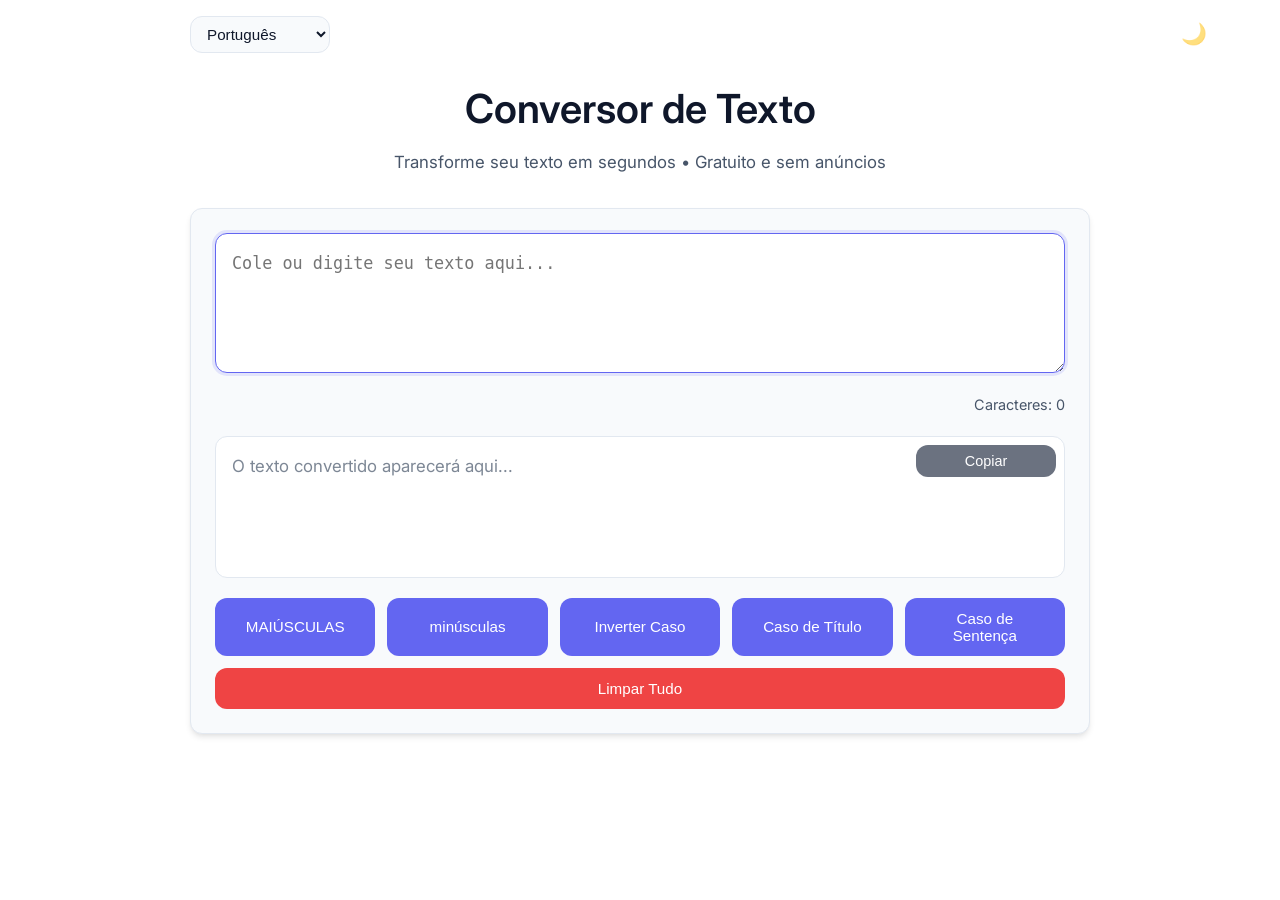
<file: index.html>
<!DOCTYPE html>
<html lang="pt-BR" data-theme="light" data-lang="pt">
<head>
  <meta charset="UTF-8" />
  <meta name="viewport" content="width=device-width, initial-scale=1.0"/>
  <title>Conversor de Texto - Transforme seu texto rapidamente</title>
  <meta name="description" content="Converta texto para maiúsculas, minúsculas, title case, sentence case, inverter caso e mais. Gratuito e sem anúncios."/>
  
  <link rel="preconnect" href="https://fonts.googleapis.com">
  <link rel="preconnect" href="https://fonts.gstatic.com" crossorigin>
  <link href="https://fonts.googleapis.com/css2?family=Inter:wght@300;400;500;600&display=swap" rel="stylesheet">

  <style>
    :root {
      --bg: #ffffff;
      --text: #0f172a;
      --text-secondary: #475569;
      --primary: #6366f1;
      --primary-hover: #4f46e5;
      --border: #e2e8f0;
      --card: #f8fafc;
      --radius: 12px;
      --shadow-sm: 0 4px 6px -1px rgba(0,0,0,0.1), 0 2px 4px -2px rgba(0,0,0,0.05);
    }

    [data-theme="dark"] {
      --bg: #0a0a0a;
      --text: #f0f0f0;
      --text-secondary: #a0a0a0;
      --primary: #818cf8;
      --primary-hover: #6366f1;
      --border: #2a2a2a;
      --card: #1a1a1a;
    }

    * {
      margin: 0;
      padding: 0;
      box-sizing: border-box;
    }

    body {
      font-family: 'Inter', system-ui, sans-serif;
      background: var(--bg);
      color: var(--text);
      min-height: 100vh;
      padding: 1rem;
      line-height: 1.6;
      transition: background 0.3s, color 0.3s;
    }

    .container {
      max-width: 900px;
      margin: 0 auto;
      width: 100%;
    }

    .top-controls {
      display: flex;
      justify-content: flex-start;
      align-items: center;
      margin-bottom: 1.5rem;
      gap: 1rem;
    }

    .lang-select {
      background: var(--card);
      border: 1px solid var(--border);
      border-radius: var(--radius);
      padding: 0.5rem 0.75rem;
      font-size: 0.95rem;
      cursor: pointer;
      color: var(--text);
      min-width: 140px;
    }

    .theme-toggle {
      position: fixed;
      top: 1rem;
      right: 1rem;
      z-index: 1000;
      background: transparent;   /* Sem fundo */
      border: none;              /* Sem borda */
      width: 36px;
      height: 36px;
      display: flex;
      align-items: center;
      justify-content: center;
      font-size: 1.3rem;         /* Emoji um pouco maior para visibilidade */
      cursor: pointer;
      color: var(--text-secondary);
      opacity: 0.6;              /* Mais discreto (opacidade reduzida) */
      transition: opacity 0.2s ease, transform 0.2s ease;
      box-shadow: none;          /* Sem sombra */
    }

    .theme-toggle:hover {
      opacity: 1;                /* Fica mais visível no hover */
      transform: scale(1.1);
    }

    header {
      text-align: center;
      margin-bottom: 2rem;
    }

    h1 {
      font-size: clamp(1.5rem, 6vw, 2.5rem);
      font-weight: 600;
      margin-bottom: 0.5rem;
    }

    .subtitle {
      color: var(--text-secondary);
      font-size: clamp(0.9rem, 3.5vw, 1.05rem);
    }

    .editor {
      display: grid;
      gap: 1.25rem;
      background: var(--card);
      border: 1px solid var(--border);
      border-radius: var(--radius);
      padding: 1.5rem;
      box-shadow: var(--shadow-sm);
    }

    textarea {
      width: 100%;
      min-height: 140px;
      padding: 1rem;
      font-size: clamp(0.95rem, 3.5vw, 1.05rem);
      line-height: 1.6;
      border: 1px solid var(--border);
      border-radius: var(--radius);
      background: var(--bg);
      color: var(--text);
      resize: vertical;
      transition: border-color 0.2s;
    }

    textarea:focus {
      outline: none;
      border-color: var(--primary);
      box-shadow: 0 0 0 3px rgba(99, 102, 241, 0.15);
    }

    .char-count {
      text-align: right;
      color: var(--text-secondary);
      font-size: 0.9rem;
    }

    .output-wrapper {
      position: relative;
      border: 1px solid var(--border);
      border-radius: var(--radius);
      background: var(--bg);
    }

    .output {
      min-height: 140px;
      padding: 1rem 3.5rem 1rem 1rem;
      white-space: pre-wrap;
      word-wrap: break-word;
      font-size: clamp(0.95rem, 3.5vw, 1.05rem);
    }

    .output:empty::before {
      content: attr(data-placeholder);
      color: var(--text-secondary);
      opacity: 0.7;
    }

    .copy-btn {
      position: absolute;
      top: 0.5rem;
      right: 0.5rem;
      padding: 0.5rem 0.9rem;
      font-size: 0.9rem;
      background: #10b981;
      color: white;
      border: none;
      border-radius: var(--radius);
      cursor: pointer;
      transition: all 0.2s ease;
    }

    .copy-btn:hover {
      background: #059669;
      transform: translateY(-1px);
      box-shadow: 0 6px 12px rgba(16, 185, 129, 0.2);
    }

    .copy-btn.disabled {
      background: #6b7280;
      cursor: not-allowed;
    }

    .toolbar {
      display: flex;
      flex-wrap: wrap;
      gap: 0.75rem;
      justify-content: center;
    }

    button {
      padding: 0.75rem 1.4rem;
      font-size: clamp(0.9rem, 3.5vw, 0.95rem);
      font-weight: 500;
      border: none;
      border-radius: var(--radius);
      cursor: pointer;
      transition: all 0.2s ease;
      background: var(--primary);
      color: white;
      flex: 1;
      min-width: 140px;
    }

    button:hover {
      background: var(--primary-hover);
      transform: translateY(-1px);
      box-shadow: 0 6px 12px rgba(99, 102, 241, 0.2);
    }

    button.clear {
      background: #ef4444;
    }

    button.clear:hover {
      background: #dc2626;
    }

    .toast {
      position: fixed;
      top: 50%;
      left: 50%;
      transform: translate(-50%, -50%) scale(0.8);
      background: #1e1e1e;
      color: white;
      padding: 1rem 2rem;
      border-radius: var(--radius);
      box-shadow: 0 10px 25px rgba(0,0,0,0.25);
      opacity: 0;
      transition: opacity 0.4s ease, transform 0.4s ease;
      z-index: 100;
      display: flex;
      align-items: center;
      gap: 0.75rem;
      font-size: clamp(1rem, 4vw, 1.1rem);
      max-width: 90%;
      text-align: center;
    }

    .toast.show {
      opacity: 1;
      transform: translate(-50%, -50%) scale(1);
      animation: bounceIn 0.6s ease-out;
    }

    @keyframes bounceIn {
      0% { opacity: 0; transform: translate(-50%, -50%) scale(0.3); }
      50% { opacity: 1; transform: translate(-50%, -50%) scale(1.1); }
      70% { transform: translate(-50%, -50%) scale(0.9); }
      100% { transform: translate(-50%, -50%) scale(1); }
    }

    .toast::before {
      content: "✅";
      font-size: 1.5rem;
      animation: spin 0.5s ease-in-out;
    }

    @keyframes spin {
      0% { transform: rotate(0deg); }
      100% { transform: rotate(360deg); }
    }

    @media (max-width: 600px) {
      .top-controls {
        flex-direction: column;
        align-items: stretch;
        gap: 0.75rem;
      }
      .theme-toggle {
        top: 1rem;
        right: 1rem;
        width: 40px;
        height: 40px;
        font-size: 1.4rem;
        opacity: 0.7;
      }
      .editor { padding: 1.25rem; gap: 1rem; }
      .toolbar { flex-direction: column; }
      button { min-width: auto; }
      .output { padding-right: 3rem; min-height: 120px; }
      .copy-btn { padding: 0.4rem 0.8rem; font-size: 0.85rem; top: 0.6rem; right: 0.6rem; }
      .char-count { font-size: 0.85rem; }
      header { margin-bottom: 1.5rem; }
    }

    @media (max-width: 480px) {
      body { padding: 0.75rem; }
      .editor { padding: 1rem; }
      textarea, .output { min-height: 110px; }
      .copy-btn { padding: 0.35rem 0.7rem; font-size: 0.8rem; }
    }
  </style>
</head>
<body>

  <div class="container">
    <div class="top-controls">
      <select class="lang-select" id="lang-select">
        <option value="pt">Português</option>
        <option value="en">English</option>
        <option value="es">Español</option>
        <option value="fr">Français</option>
      </select>
    </div>

    <header>
      <h1 data-i18n="title">Conversor de Texto</h1>
      <p class="subtitle" data-i18n="subtitle">Transforme seu texto em segundos • Gratuito e sem anúncios</p>
    </header>

    <div class="editor">
      <textarea id="input" data-i18n-placeholder="inputPlaceholder" placeholder="Cole ou digite seu texto aqui..." autofocus></textarea>
      <p class="char-count" id="char-count" data-i18n="charCount">Caracteres: 0</p>
      
      <div class="output-wrapper">
        <div class="output" id="output" data-placeholder data-i18n-placeholder="outputPlaceholder"></div>
        <button data-action="copy" class="copy-btn" data-i18n="copy">Copiar</button>
      </div>

      <div class="toolbar">
        <button data-action="upper" data-i18n="upper">MAIÚSCULAS</button>
        <button data-action="lower" data-i18n="lower">minúsculas</button>
        <button data-action="invert" data-i18n="invert">Inverter Caso</button>
        <button data-action="title" data-i18n="titleCase">Caso de Título</button>
        <button data-action="sentence" data-i18n="sentence">Caso de Sentença</button>
        <button data-action="clear" class="clear" data-i18n="clear">Limpar Tudo</button>
      </div>
    </div>
  </div>

  <button class="theme-toggle" aria-label="Alternar tema">🌙</button>

  <div class="toast" id="toast" data-i18n="toast">Texto copiado para a área de transferência!</div>

  <script>
    const translations = {
      pt: {
        title: 'Conversor de Texto',
        subtitle: 'Transforme seu texto em segundos • Gratuito e sem anúncios',
        inputPlaceholder: 'Cole ou digite seu texto aqui...',
        outputPlaceholder: 'O texto convertido aparecerá aqui...',
        charCount: 'Caracteres: {count}',
        upper: 'MAIÚSCULAS',
        lower: 'minúsculas',
        invert: 'Inverter Caso',
        titleCase: 'Caso de Título',
        sentence: 'Caso de Sentença',
        clear: 'Limpar Tudo',
        copy: 'Copiar',
        toast: 'Texto copiado para a área de transferência!'
      },
      en: {
        title: 'Text Converter',
        subtitle: 'Transform your text in seconds • Free and ad-free',
        inputPlaceholder: 'Paste or type your text here...',
        outputPlaceholder: 'The converted text will appear here...',
        charCount: 'Characters: {count}',
        upper: 'UPPERCASE',
        lower: 'lowercase',
        invert: 'Invert Case',
        titleCase: 'Title Case',
        sentence: 'Sentence Case',
        clear: 'Clear All',
        copy: 'Copy',
        toast: 'Text copied to clipboard!'
      },
      es: {
        title: 'Convertidor de Texto',
        subtitle: 'Transforma tu texto en segundos • Gratuito y sin anuncios',
        inputPlaceholder: 'Pega o escribe tu texto aquí...',
        outputPlaceholder: 'El texto convertido aparecerá aquí...',
        charCount: 'Caracteres: {count}',
        upper: 'MAYÚSCULAS',
        lower: 'minúsculas',
        invert: 'Invertir Caso',
        titleCase: 'Caso de Título',
        sentence: 'Caso de Oración',
        clear: 'Limpiar Todo',
        copy: 'Copiar',
        toast: 'Texto copiado al portapapeles!'
      },
      fr: {
        title: 'Convertisseur de Texte',
        subtitle: 'Transformez votre texte en secondes • Gratuit et sans publicité',
        inputPlaceholder: 'Collez ou tapez votre texte ici...',
        outputPlaceholder: 'Le texte converti apparaîtra ici...',
        charCount: 'Caractères: {count}',
        upper: 'MAJUSCULES',
        lower: 'minuscules',
        invert: 'Inverser la Casse',
        titleCase: 'Casse de Titre',
        sentence: 'Casse de Phrase',
        clear: 'Effacer Tout',
        copy: 'Copier',
        toast: 'Texte copié dans le presse-papiers!'
      }
    };

    const input = document.getElementById('input');
    const output = document.getElementById('output');
    const charCount = document.getElementById('char-count');
    const toast = document.getElementById('toast');
    const themeToggle = document.querySelector('.theme-toggle');
    const copyBtn = document.querySelector('.copy-btn');
    const langSelect = document.getElementById('lang-select');

    function updateLanguage(lang) {
      document.documentElement.setAttribute('data-lang', lang);
      document.documentElement.lang = lang === 'pt' ? 'pt-BR' : lang;
      const trans = translations[lang];
      
      document.querySelectorAll('[data-i18n]').forEach(el => {
        const key = el.dataset.i18n;
        el.textContent = trans[key];
      });

      document.querySelectorAll('[data-i18n-placeholder]').forEach(el => {
        const key = el.dataset.i18nPlaceholder;
        el.placeholder = trans[key];
        if (el.tagName === 'DIV') el.setAttribute('data-placeholder', trans[key]);
      });

      const count = input.value.length;
      charCount.textContent = trans.charCount.replace('{count}', count);

      toast.textContent = trans.toast;

      output.setAttribute('data-placeholder', trans.outputPlaceholder);
    }

    const savedLang = localStorage.getItem('lang') || 'pt';
    langSelect.value = savedLang;
    updateLanguage(savedLang);

    langSelect.addEventListener('change', (e) => {
      const lang = e.target.value;
      localStorage.setItem('lang', lang);
      updateLanguage(lang);
    });

    if (localStorage.getItem('theme') === 'dark' || 
        (!localStorage.getItem('theme') && window.matchMedia('(prefers-color-scheme: dark)').matches)) {
      document.documentElement.setAttribute('data-theme', 'dark');
      themeToggle.textContent = '☀️';
    }

    themeToggle.addEventListener('click', () => {
      const current = document.documentElement.getAttribute('data-theme');
      const next = current === 'dark' ? 'light' : 'dark';
      document.documentElement.setAttribute('data-theme', next);
      themeToggle.textContent = next === 'dark' ? '☀️' : '🌙';
      localStorage.setItem('theme', next);
    });

    const conversions = {
      upper: text => text.toUpperCase(),
      lower: text => text.toLowerCase(),
      invert: text => text.split('').map(c => 
        c === c.toUpperCase() ? c.toLowerCase() : c.toUpperCase()).join(''),
      title: text => text.toLowerCase().replace(/(^|\s)\S/g, l => l.toUpperCase()),
      sentence: text => {
        const lower = text.toLowerCase();
        return lower.charAt(0).toUpperCase() + lower.slice(1);
      }
    };

    function autoConvert() {
      const text = input.value.trim();
      if (!text) {
        output.textContent = '';
        updateCopyBtn();
        return;
      }

      if (text === text.toUpperCase()) {
        output.textContent = text.toLowerCase();
      } else if (text === text.toLowerCase()) {
        output.textContent = text.toUpperCase();
      } else {
        output.textContent = conversions.invert(text);
      }
      updateCopyBtn();
    }

    function updateCopyBtn() {
      if (output.textContent.trim()) {
        copyBtn.classList.remove('disabled');
      } else {
        copyBtn.classList.add('disabled');
      }
    }

    input.addEventListener('input', () => {
      const lang = document.documentElement.getAttribute('data-lang');
      const trans = translations[lang];
      charCount.textContent = trans.charCount.replace('{count}', input.value.length);
      autoConvert();
    });

    function convert(action) {
      const text = input.value.trim();
      if (!text && action !== 'clear') return;
      
      if (action === 'clear') {
        input.value = '';
        output.textContent = '';
        const lang = document.documentElement.getAttribute('data-lang');
        const trans = translations[lang];
        charCount.textContent = trans.charCount.replace('{count}', 0);
        updateCopyBtn();
        return;
      }
      
      if (action === 'copy') {
        if (!output.textContent.trim()) return;
        navigator.clipboard.writeText(output.textContent).then(() => {
          showToast();
        });
        return;
      }

      output.textContent = conversions[action](text);
      updateCopyBtn();
    }

    function showToast() {
      toast.classList.add('show');
      setTimeout(() => toast.classList.remove('show'), 2800);
    }

    document.querySelectorAll('[data-action]').forEach(btn => {
      btn.addEventListener('click', () => convert(btn.dataset.action));
    });

    document.addEventListener('keydown', e => {
      if (e.ctrlKey && e.key === 'Enter' && output.textContent.trim()) {
        convert('copy');
      }
    });

    updateCopyBtn();
  </script>
</body>
</html>
</file>
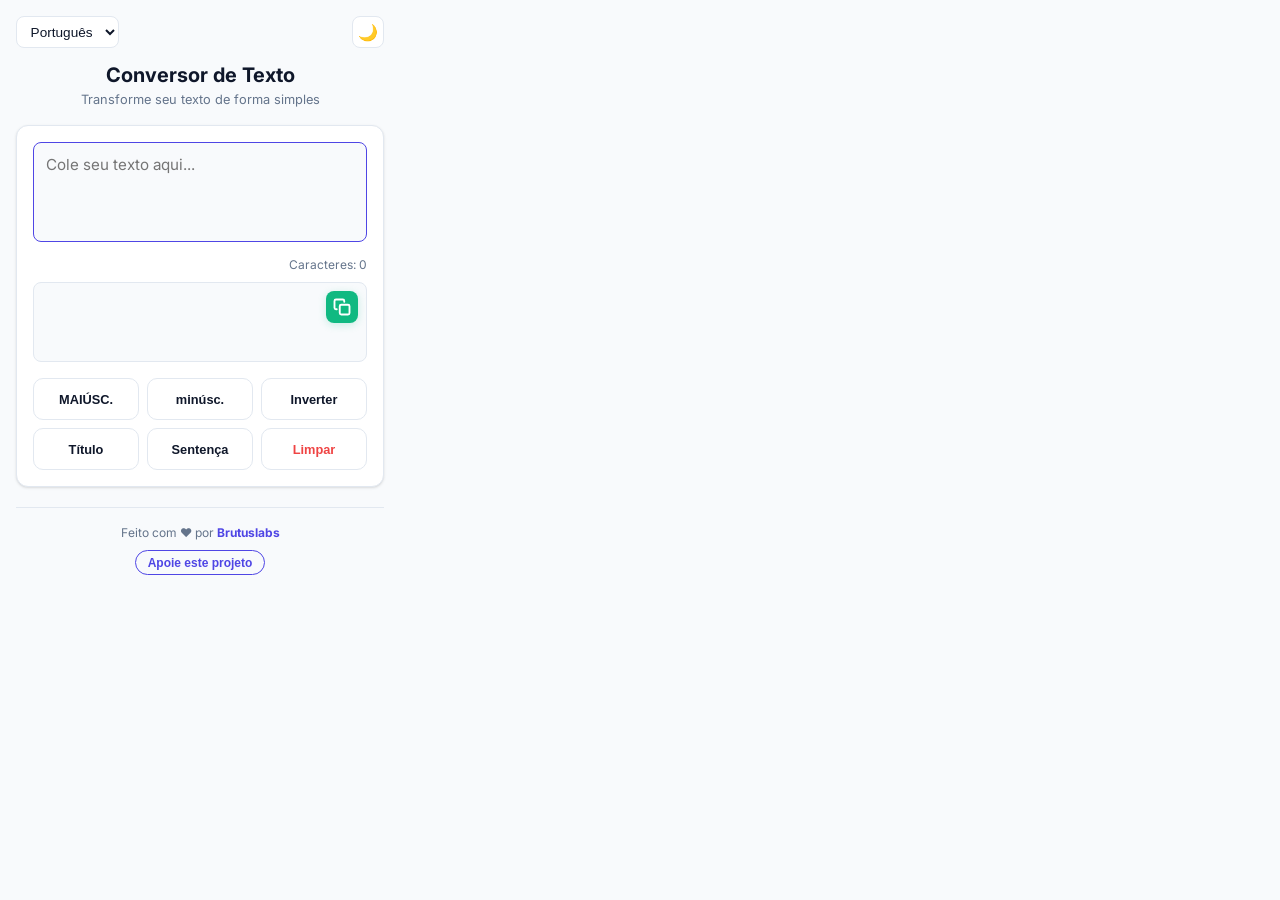
<file: popup.html>
<!DOCTYPE html>
<html lang="pt-BR" data-theme="light" data-lang="pt">

<head>
  <meta charset="UTF-8">
  <meta name="viewport" content="width=device-width, initial-scale=1.0">
  <title>Conversor de Texto</title>
  <link rel="preconnect" href="https://fonts.googleapis.com">
  <link rel="preconnect" href="https://fonts.gstatic.com" crossorigin>
  <link href="https://fonts.googleapis.com/css2?family=Inter:wght@400;600;700&display=swap" rel="stylesheet">
  <link rel="stylesheet" href="popup.css">
</head>

<body>
  <div class="container">
    <div class="top-controls">
      <select class="lang-select" id="lang-select">
        <option value="pt">Português</option>
        <option value="en">English</option>
        <option value="es">Español</option>
        <option value="fr">Français</option>
      </select>
      <button class="theme-toggle" aria-label="Alternar tema">🌙</button>
    </div>

    <header>
      <h1 data-i18n="title">Conversor de Texto</h1>
      <p class="subtitle" data-i18n="subtitle">Transforme seu texto de forma simples</p>
    </header>

    <main class="editor-container">
      <section class="editor-card">
        <textarea id="input" data-i18n-placeholder="inputPlaceholder" placeholder="Cole seu texto aqui..."
          autofocus></textarea>

        <div class="textarea-footer">
          <p class="char-count" id="char-count" data-i18n="charCount">Caracteres: 0</p>
        </div>

        <div class="output-container">
          <div class="output" id="output" data-placeholder data-i18n-placeholder="outputPlaceholder"></div>
          <button data-action="copy" class="copy-btn" title="Copiar">
            <svg xmlns="http://www.w3.org/2000/svg" width="24" height="24" viewBox="0 0 24 24" fill="none"
              stroke="currentColor" stroke-width="2.5" stroke-linecap="round" stroke-linejoin="round">
              <rect x="9" y="9" width="13" height="13" rx="2" ry="2"></rect>
              <path d="M5 15H4a2 2 0 0 1-2-2V4a2 2 0 0 1 2-2h9a2 2 0 0 1 2 2v1"></path>
            </svg>
          </button>
        </div>

        <div class="toolbar">
          <button class="action-btn" data-action="upper" data-i18n="upper">MAIÚSC.</button>
          <button class="action-btn" data-action="lower" data-i18n="lower">minúsc.</button>
          <button class="action-btn" data-action="invert" data-i18n="invert">Inverter</button>
          <button class="action-btn" data-action="title" data-i18n="titleCase">Título</button>
          <button class="action-btn" data-action="sentence" data-i18n="sentence">Sentença</button>
          <button class="action-btn clear" data-action="clear" data-i18n="clear">Limpar</button>
        </div>
      </section>
    </main>

    <footer>
      <p>Feito com ❤️ por <a href="https://www.brutuslabs.com.br" target="_blank"
          id="link-brutuslabs"><strong>Brutuslabs</strong></a></p>
      <button id="btn-pix" class="btn-support">Apoie este projeto</button>
    </footer>
  </div>

  <div id="modal-pix" class="modal">
    <div class="modal-content">
      <button class="close-modal">&times;</button>
      <h3>Apoie o Projeto 🚀</h3>
      <p>Gostou da ferramenta? Contribua com qualquer valor para mantermos o projeto gratuito e sem anúncios!</p>

      <div class="qr-container">
        <img src="icons/pix_qr.png" alt="QR Code Pix" id="pix-qr">
      </div>

      <div class="pix-key-box">
        <span id="pix-key">552c64bd-9404-4632-8f32-21e534ccfe37</span>
        <button id="copy-pix" title="Copiar Chave Pix">
          <svg xmlns="http://www.w3.org/2000/svg" width="16" height="16" viewBox="0 0 24 24" fill="none"
            stroke="currentColor" stroke-width="2" stroke-linecap="round" stroke-linejoin="round">
            <rect x="9" y="9" width="13" height="13" rx="2" ry="2"></rect>
            <path d="M5 15H4a2 2 0 0 1-2-2V4a2 2 0 0 1 2-2h9a2 2 0 0 1 2 2v1"></path>
          </svg>
        </button>
      </div>
    </div>
  </div>

  <div class="toast" id="toast" data-i18n="toast">Copiado!</div>

  <script src="popup.js"></script>
</body>

</html>
</file>
<file: popup.css>
:root {
  --bg: #f8fafc;
  --panel: #ffffff;
  --text-main: #0f172a;
  --text-muted: #64748b;
  --border: #e2e8f0;
  --primary: #4f46e5;
  --primary-hover: #4338ca;
  --accent: #10b981;
  --danger: #ef4444;
  --shadow: 0 1px 3px 0 rgba(0, 0, 0, 0.1), 0 1px 2px -1px rgba(0, 0, 0, 0.1);
  --radius: 12px;
}

[data-theme="dark"] {
  --bg: #0f172a;
  --panel: #1e293b;
  --text-main: #f1f5f9;
  --text-muted: #94a3b8;
  --border: #334155;
  --primary: #6366f1;
  --primary-hover: #818cf8;
}

* {
  margin: 0;
  padding: 0;
  box-sizing: border-box;
}

body {
  font-family: 'Inter', system-ui, -apple-system, sans-serif;
  background: var(--bg);
  color: var(--text-main);
  min-width: 400px;
  max-width: 400px;
  padding: 1rem;
  line-height: 1.5;
  transition: all 0.2s ease;
}

.top-controls {
  display: flex;
  justify-content: space-between;
  align-items: center;
  margin-bottom: 0.75rem;
}

.lang-select {
  background: var(--panel);
  border: 1px solid var(--border);
  border-radius: 8px;
  padding: 0.4rem 0.6rem;
  font-size: 0.85rem;
  color: var(--text-main);
  cursor: pointer;
  outline: none;
}

.theme-toggle {
  background: var(--panel);
  border: 1px solid var(--border);
  width: 32px;
  height: 32px;
  border-radius: 8px;
  display: flex;
  align-items: center;
  justify-content: center;
  font-size: 1rem;
  cursor: pointer;
}

.theme-toggle:hover {
  background: var(--bg);
}

header {
  text-align: center;
  margin-bottom: 1rem;
}

h1 {
  font-size: 1.25rem;
  font-weight: 700;
  color: var(--text-main);
}

.subtitle {
  color: var(--text-muted);
  font-size: 0.8rem;
}

.editor-card {
  background: var(--panel);
  border: 1px solid var(--border);
  border-radius: var(--radius);
  padding: 1rem;
  box-shadow: var(--shadow);
}

textarea {
  width: 100%;
  min-height: 100px;
  background: var(--bg);
  border: 1px solid var(--border);
  border-radius: 8px;
  padding: 0.75rem;
  color: var(--text-main);
  font-size: 0.95rem;
  font-family: inherit;
  resize: none;
  outline: none;
  transition: border-color 0.2s;
}

textarea:focus {
  border-color: var(--primary);
}

.textarea-footer {
  display: flex;
  justify-content: flex-end;
  margin: 0.5rem 0;
}

.char-count {
  font-size: 0.75rem;
  color: var(--text-muted);
}

.output-container {
  position: relative;
  background: var(--bg);
  border: 1px solid var(--border);
  border-radius: 8px;
  padding: 0.75rem;
  min-height: 80px;
  display: flex; /* Added for easy icon alignment */
  align-items: flex-start;
}

.output {
  font-size: 0.95rem;
  color: var(--text-main);
  white-space: pre-wrap;
  word-wrap: break-word;
  padding-right: 2.5rem;
}

.output:empty::before {
  content: attr(data-placeholder);
  color: var(--text-muted);
  opacity: 0.6;
}

.copy-btn {
  position: absolute;
  top: 0.5rem;
  right: 0.5rem;
  background: var(--accent);
  color: white;
  border: none;
  width: 32px; /* Fixed square size for icon */
  height: 32px;
  border-radius: 8px;
  display: flex;
  align-items: center;
  justify-content: center;
  cursor: pointer;
  transition: all 0.2s;
  box-shadow: 0 2px 8px rgba(16, 185, 129, 0.2);
}

.copy-btn:hover {
  transform: scale(1.05);
  background: #059669;
}

.copy-btn svg {
  width: 18px;
  height: 18px;
}

/* 3x2 Grid */
.toolbar {
  display: grid;
  grid-template-columns: repeat(3, 1fr);
  gap: 0.5rem;
  margin-top: 1rem;
}

.action-btn {
  background: var(--panel);
  border: 1px solid var(--border);
  color: var(--text-main);
  padding: 0; /* Remove padding for fixed height */
  height: 42px; /* Fixed height for all buttons */
  border-radius: 10px;
  font-size: 0.8rem;
  font-weight: 600;
  cursor: pointer;
  display: flex;
  align-items: center;
  justify-content: center;
  transition: all 0.15s ease;
}

.action-btn:hover {
  background: var(--primary);
  color: white;
  border-color: var(--primary);
}

.action-btn.clear {
  color: var(--danger);
  border-color: var(--border);
}

.action-btn.clear:hover {
  background: var(--danger);
  color: white;
  border-color: var(--danger);
}

/* Footer & Support */
footer {
  margin-top: 1.25rem;
  padding-top: 1rem;
  border-top: 1px solid var(--border);
  text-align: center;
}

footer p {
  font-size: 0.75rem;
  color: var(--text-muted);
  margin-bottom: 0.4rem;
}

#link-brutuslabs {
  text-decoration: none;
  transition: opacity 0.2s;
}

#link-brutuslabs:hover {
  opacity: 0.8;
}

#link-brutuslabs strong {
  color: var(--primary);
}

.btn-support {
  background: none;
  border: 1px solid var(--primary);
  color: var(--primary);
  padding: 0.3rem 0.75rem;
  border-radius: 99px;
  font-size: 0.75rem;
  font-weight: 600;
  cursor: pointer;
  transition: all 0.2s;
}

.btn-support:hover {
  background: var(--primary);
  color: white;
  box-shadow: 0 4px 12px var(--primary-glow);
}

/* Base Modal */
.modal {
  display: none;
  position: fixed;
  top: 0;
  left: 0;
  width: 100%;
  height: 100%;
  background: rgba(15, 23, 42, 0.7);
  backdrop-filter: blur(4px);
  z-index: 1000;
  align-items: center;
  justify-content: center;
}

.modal.show {
  display: flex;
}

.modal-content {
  background: var(--panel);
  width: 90%;
  max-width: 320px;
  padding: 1.5rem;
  border-radius: var(--radius);
  position: relative;
  text-align: center;
  animation: modalIn 0.3s cubic-bezier(0.4, 0, 0.2, 1);
  box-shadow: 0 20px 25px -5px rgba(0, 0, 0, 0.2);
}

@keyframes modalIn {
  from { opacity: 0; transform: scale(0.95) translateY(10px); }
  to { opacity: 1; transform: scale(1) translateY(0); }
}

.close-modal {
  position: absolute;
  top: 1rem;
  right: 1rem;
  background: none;
  border: none;
  font-size: 1.5rem;
  color: var(--text-muted);
  cursor: pointer;
  line-height: 1;
}

.modal h3 {
  margin-bottom: 0.5rem;
  font-size: 1.1rem;
}

.modal p {
  font-size: 0.85rem;
  color: var(--text-muted);
  margin-bottom: 1rem;
}

.qr-container {
  background: white;
  padding: 1rem;
  border-radius: 12px;
  margin-bottom: 1rem;
  display: inline-block;
  border: 1px solid var(--border);
}

.qr-container img {
  width: 140px;
  height: 140px;
  display: block;
}

.pix-key-box {
  background: var(--bg);
  border: 1px dashed var(--primary);
  border-radius: 8px;
  padding: 0.75rem;
  display: flex;
  align-items: center;
  justify-content: space-between;
  gap: 0.5rem;
}

.pix-key-box span {
  font-size: 0.75rem;
  font-weight: 500;
  color: var(--text-main);
  word-break: break-all;
  text-align: left;
}

#copy-pix {
  background: var(--primary);
  color: white;
  border: none;
  min-width: 32px;
  height: 32px;
  border-radius: 6px;
  display: flex;
  align-items: center;
  justify-content: center;
  cursor: pointer;
}

.toast {
  position: fixed;
  bottom: 1.5rem;
  left: 50%;
  transform: translateX(-50%) translateY(20px);
  background: #1e293b;
  color: white;
  padding: 0.5rem 1rem;
  border-radius: 8px;
  font-size: 0.8rem;
  box-shadow: 0 4px 6px -1px rgba(0, 0, 0, 0.1);
  opacity: 0;
  transition: all 0.3s ease;
  z-index: 1000;
  pointer-events: none;
}

.toast.show {
  opacity: 1;
  transform: translateX(-50%) translateY(0);
}
</file>
